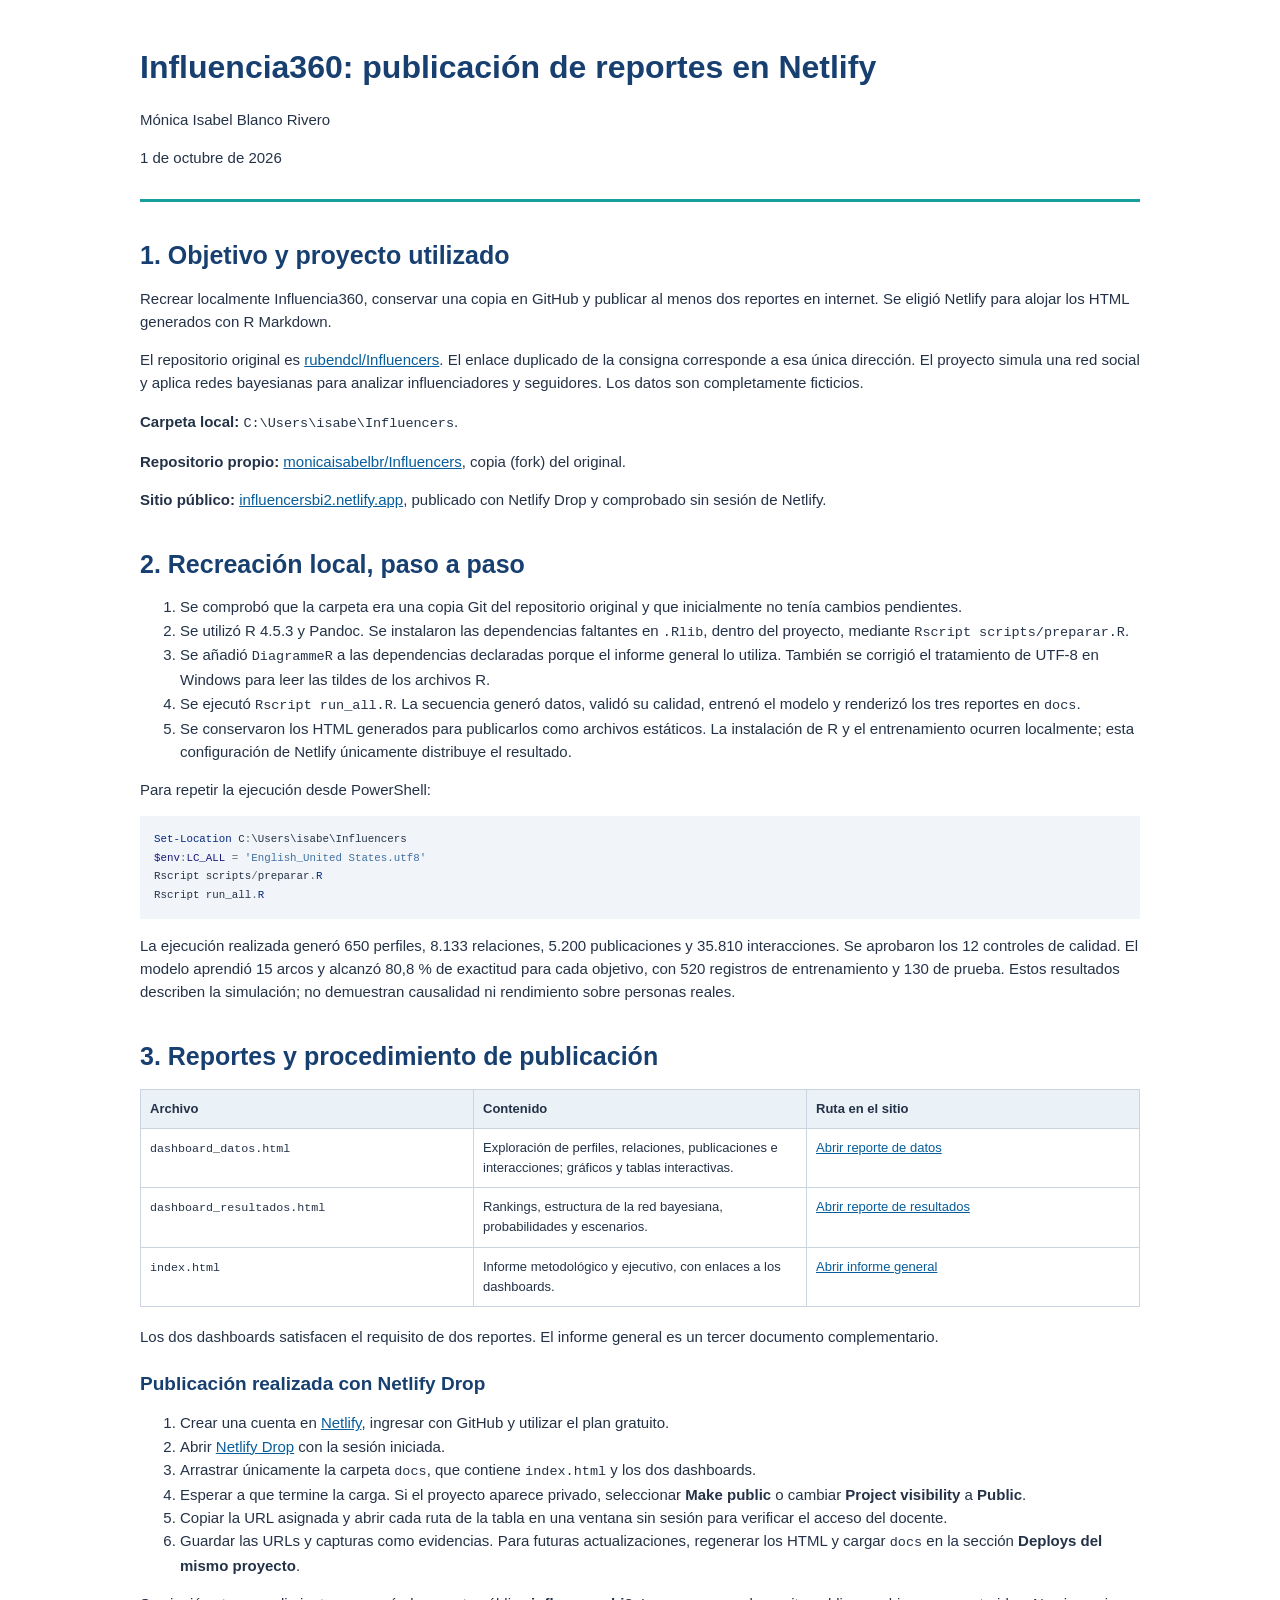
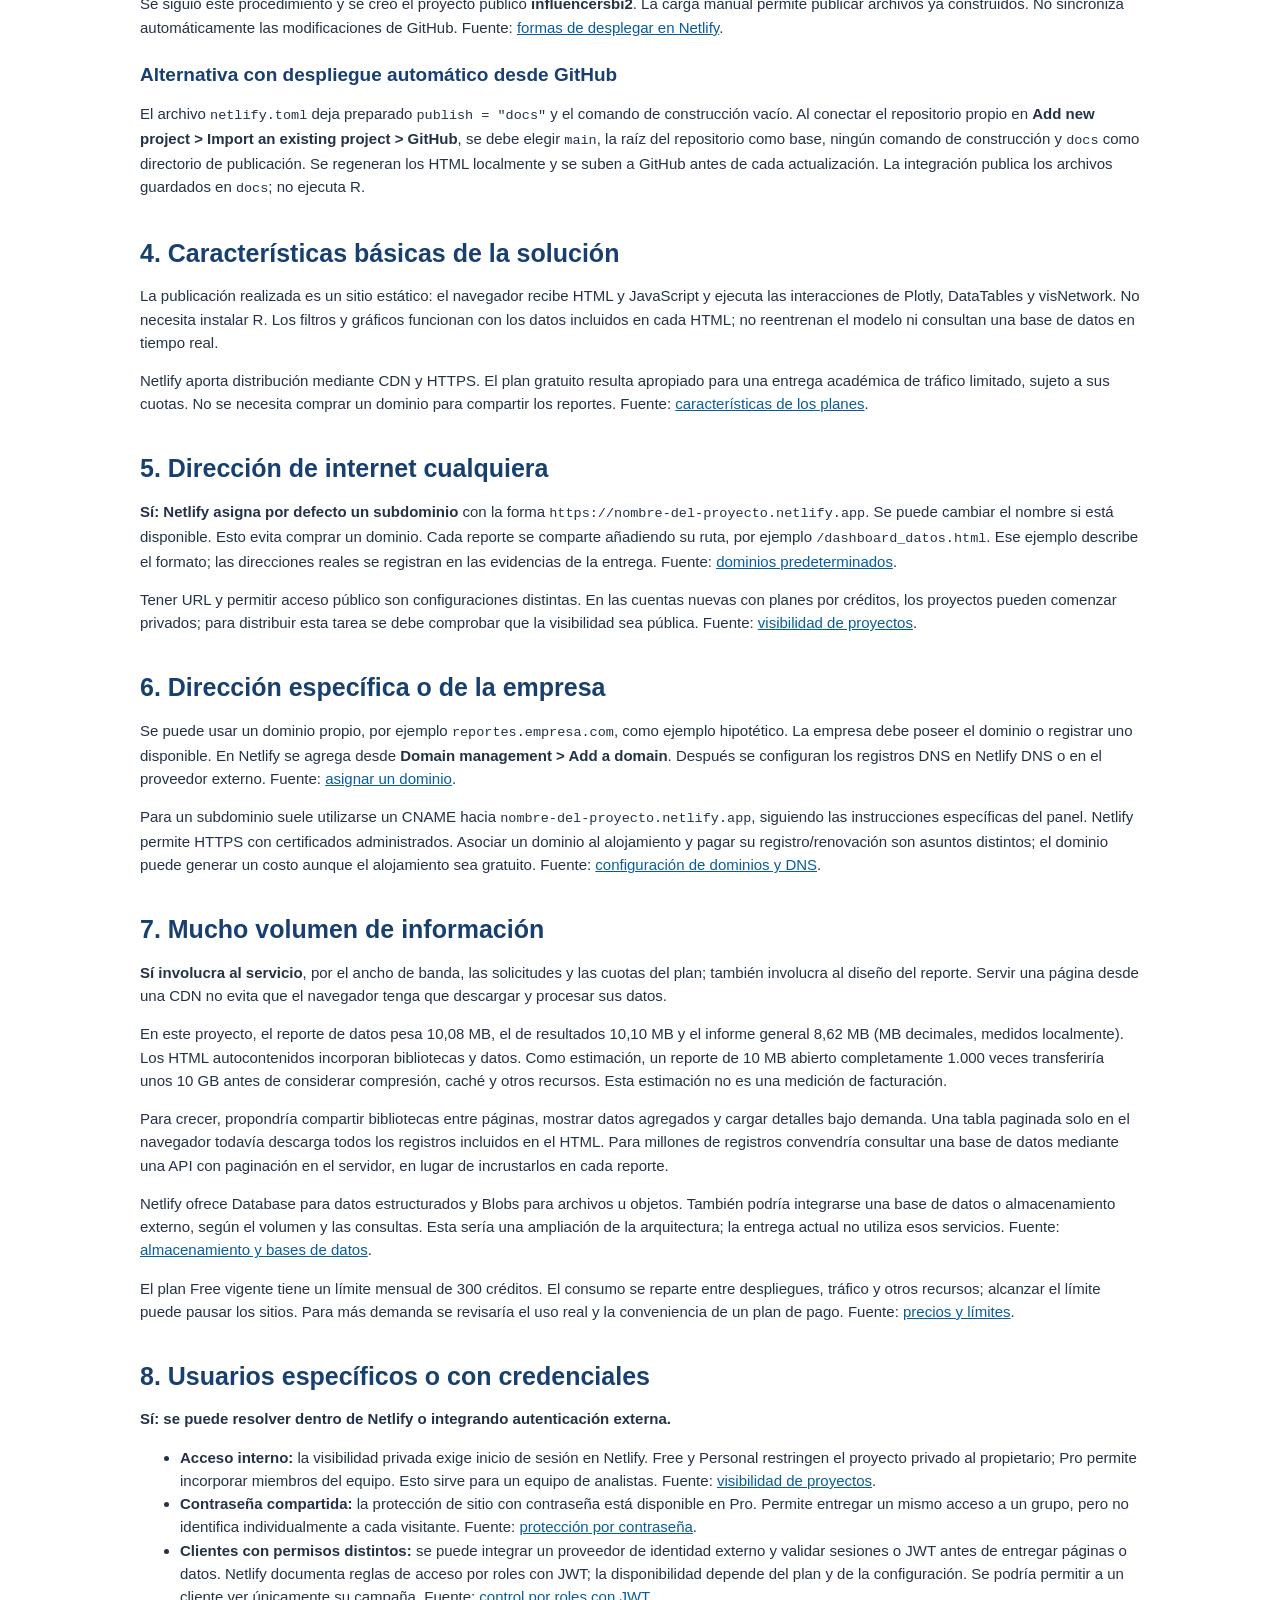
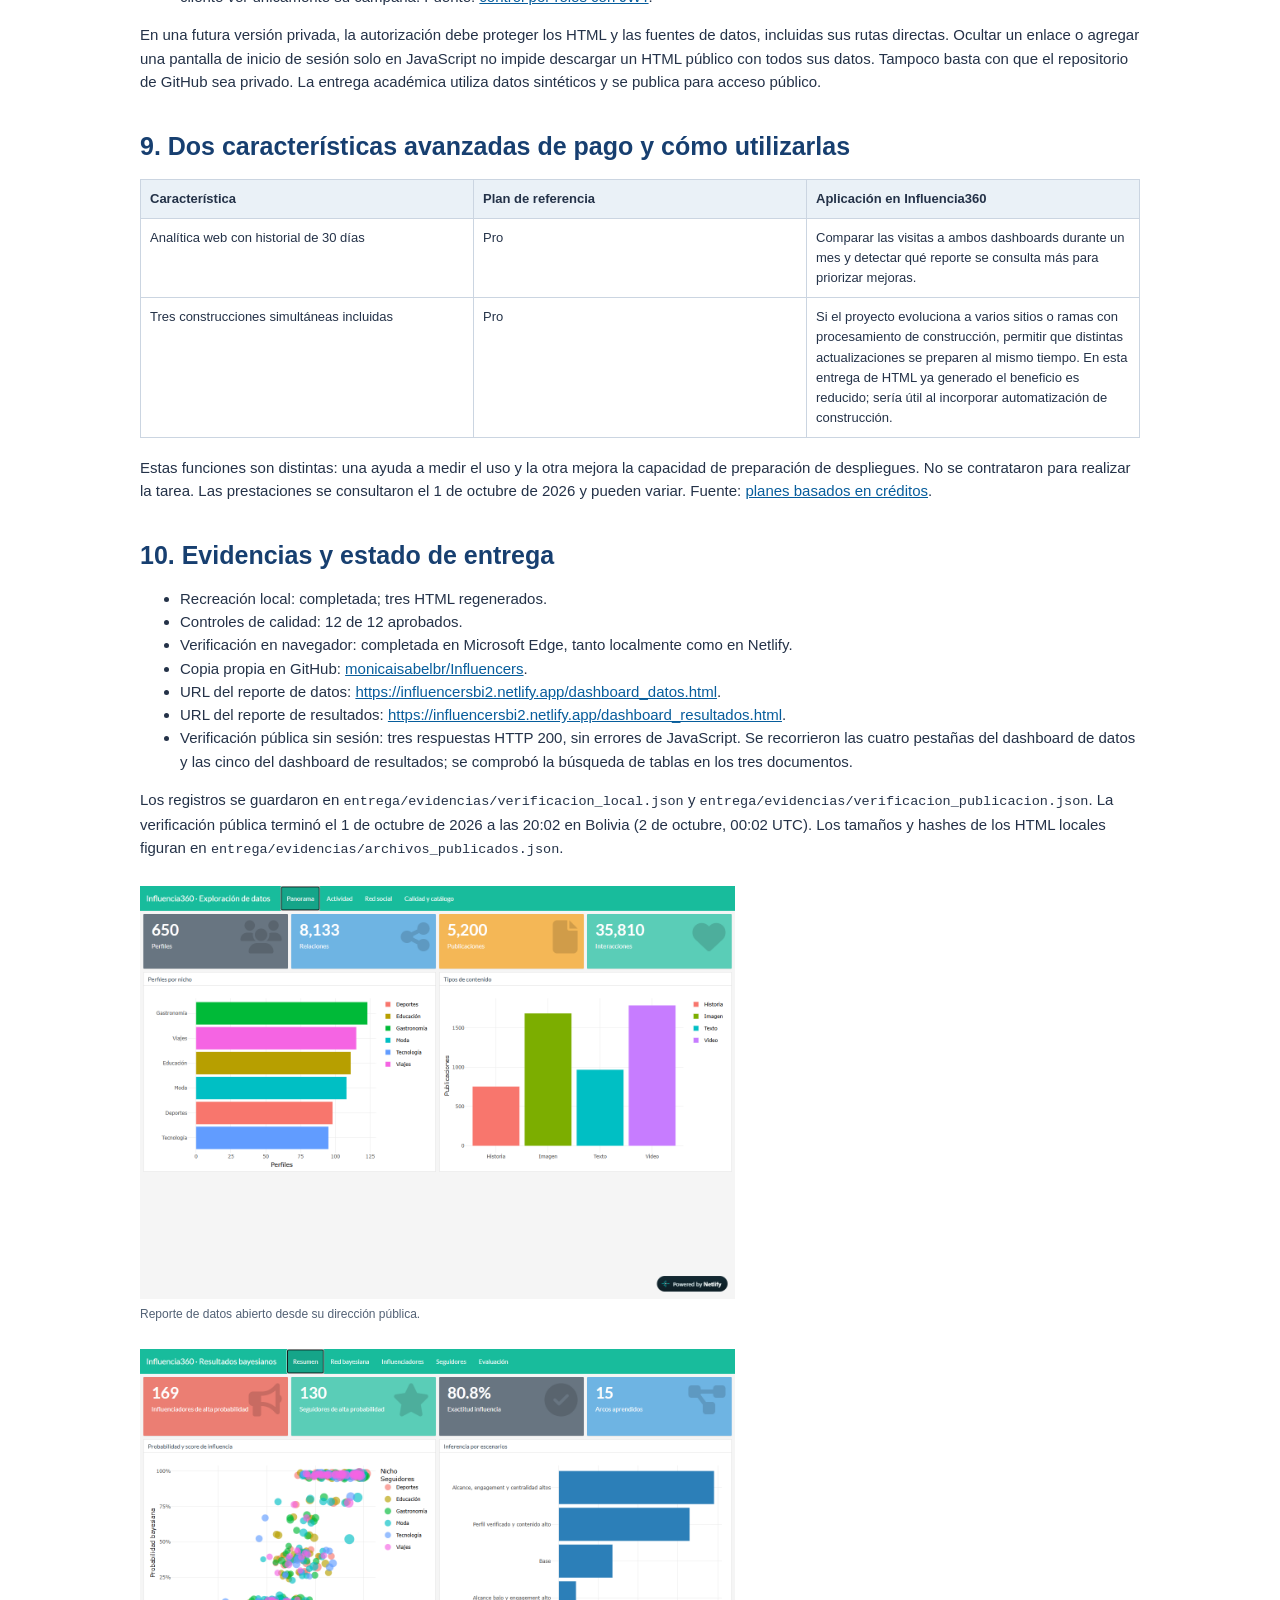
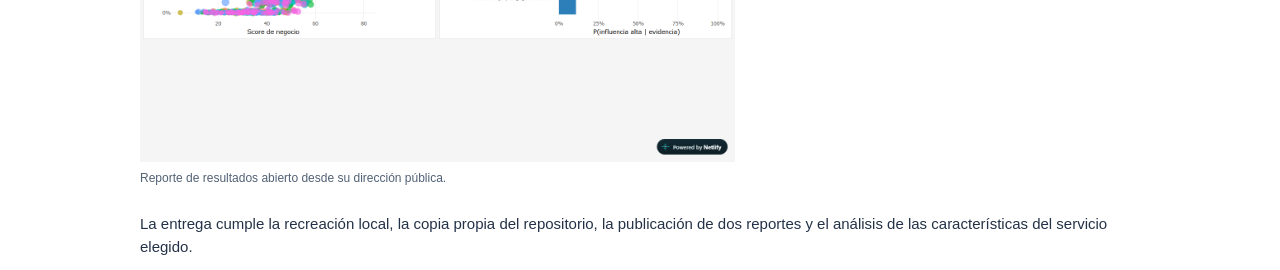
<file: entrega/INFORME_PUBLICACION.html>
<!DOCTYPE html>
<html xmlns="http://www.w3.org/1999/xhtml" lang="es" xml:lang="es">
<head>
  <meta charset="utf-8" />
  <meta name="generator" content="pandoc" />
  <meta name="viewport" content="width=device-width, initial-scale=1.0, user-scalable=yes" />
  <meta name="author" content="Mónica Isabel Blanco Rivero" />
  <title>Influencia360: publicación de reportes en Netlify</title>
  <style>

span.smallcaps{font-variant: small-caps;}
div.columns{display: flex; gap: min(4vw, 1.5em);}
div.column{flex: auto; overflow-x: auto;}
div.hanging-indent{margin-left: 1.5em; text-indent: -1.5em;}

ul.task-list[class]{list-style: none;}
ul.task-list li input[type="checkbox"] {
font-size: inherit;
width: 0.8em;
margin: 0 0.8em 0.2em -1.6em;
vertical-align: middle;
}
.display.math{display: block; text-align: center; margin: 0.5rem auto;}

html { -webkit-text-size-adjust: 100%; }
pre > code.sourceCode { white-space: pre; position: relative; }
pre > code.sourceCode > span { display: inline-block; line-height: 1.25; }
pre > code.sourceCode > span:empty { height: 1.2em; }
.sourceCode { overflow: visible; }
code.sourceCode > span { color: inherit; text-decoration: inherit; }
div.sourceCode { margin: 1em 0; }
pre.sourceCode { margin: 0; }
@media screen {
div.sourceCode { overflow: auto; }
}
@media print {
pre > code.sourceCode { white-space: pre-wrap; }
pre > code.sourceCode > span { text-indent: -5em; padding-left: 5em; }
}
pre.numberSource code
{ counter-reset: source-line 0; }
pre.numberSource code > span
{ position: relative; left: -4em; counter-increment: source-line; }
pre.numberSource code > span > a:first-child::before
{ content: counter(source-line);
position: relative; left: -1em; text-align: right; vertical-align: baseline;
border: none; display: inline-block;
-webkit-touch-callout: none; -webkit-user-select: none;
-khtml-user-select: none; -moz-user-select: none;
-ms-user-select: none; user-select: none;
padding: 0 4px; width: 4em;
color: #aaaaaa;
}
pre.numberSource { margin-left: 3em; border-left: 1px solid #aaaaaa; padding-left: 4px; }
div.sourceCode
{ }
@media screen {
pre > code.sourceCode > span > a:first-child::before { text-decoration: underline; }
}
code span.al { color: #ff0000; font-weight: bold; } 
code span.an { color: #60a0b0; font-weight: bold; font-style: italic; } 
code span.at { color: #7d9029; } 
code span.bn { color: #40a070; } 
code span.bu { color: #008000; } 
code span.cf { color: #007020; font-weight: bold; } 
code span.ch { color: #4070a0; } 
code span.cn { color: #880000; } 
code span.co { color: #60a0b0; font-style: italic; } 
code span.cv { color: #60a0b0; font-weight: bold; font-style: italic; } 
code span.do { color: #ba2121; font-style: italic; } 
code span.dt { color: #902000; } 
code span.dv { color: #40a070; } 
code span.er { color: #ff0000; font-weight: bold; } 
code span.ex { } 
code span.fl { color: #40a070; } 
code span.fu { color: #06287e; } 
code span.im { color: #008000; font-weight: bold; } 
code span.in { color: #60a0b0; font-weight: bold; font-style: italic; } 
code span.kw { color: #007020; font-weight: bold; } 
code span.op { color: #666666; } 
code span.ot { color: #007020; } 
code span.pp { color: #bc7a00; } 
code span.sc { color: #4070a0; } 
code span.ss { color: #bb6688; } 
code span.st { color: #4070a0; } 
code span.va { color: #19177c; } 
code span.vs { color: #4070a0; } 
code span.wa { color: #60a0b0; font-weight: bold; font-style: italic; } 
</style>
  <style type="text/css">body { font-family: "Segoe UI", Arial, sans-serif; color: #243248; max-width: 1000px; margin: 36px auto; line-height: 1.55; padding: 0 30px; font-size: 15px; }
h1, h2 { color: #173f70; line-height: 1.2; break-after: avoid; }
h1 { font-size: 25px; margin-top: 1.5em; }
h2 { font-size: 19px; margin-top: 1.3em; }
header { border-bottom: 3px solid #179e9e; margin-bottom: 30px; padding-bottom: 15px; }
header .title { font-size: 32px; }
a { color: #075d9c; overflow-wrap: anywhere; }
table { width: 100%; border-collapse: collapse; font-size: 13px; margin: 18px 0; }
th { background: #eaf1f7; text-align: left; }
th, td { border: 1px solid #cbd5e1; padding: 9px; vertical-align: top; }
tr { break-inside: avoid; }
pre { padding: 14px; background: #f1f5f9; white-space: pre-wrap; overflow-wrap: anywhere; font-size: 12px; }
code { font-family: Consolas, monospace; font-size: .9em; overflow-wrap: anywhere; }
figure { margin: 25px 0; break-inside: avoid; }
img { max-width: 100%; height: auto; }
figcaption { color: #526175; font-size: 12px; }
@media print { body { margin: 0; padding: 0; max-width: none; font-size: 10.5pt; } h1 { font-size: 17pt; } h2 { font-size: 13pt; } table { font-size: 9pt; } }
@page { size: A4; margin: 17mm; }
</style>
</head>
<body>
<header id="title-block-header">
<h1 class="title">Influencia360: publicación de reportes en Netlify</h1>
<p class="author">Mónica Isabel Blanco Rivero</p>
<p class="date">1 de octubre de 2026</p>
</header>
<h1 id="objetivo-y-proyecto-utilizado">1. Objetivo y proyecto
utilizado</h1>
<p>Recrear localmente Influencia360, conservar una copia en GitHub y
publicar al menos dos reportes en internet. Se eligió Netlify para
alojar los HTML generados con R Markdown.</p>
<p>El repositorio original es <a href="https://github.com/rubendcl/Influencers">rubendcl/Influencers</a>.
El enlace duplicado de la consigna corresponde a esa única dirección. El
proyecto simula una red social y aplica redes bayesianas para analizar
influenciadores y seguidores. Los datos son completamente ficticios.</p>
<p><strong>Carpeta local:</strong>
<code>C:\Users\isabe\Influencers</code>.</p>
<p><strong>Repositorio propio:</strong> <a href="https://github.com/monicaisabelbr/Influencers">monicaisabelbr/Influencers</a>,
copia (fork) del original.</p>
<p><strong>Sitio público:</strong> <a href="https://influencersbi2.netlify.app/">influencersbi2.netlify.app</a>,
publicado con Netlify Drop y comprobado sin sesión de Netlify.</p>
<h1 id="recreación-local-paso-a-paso">2. Recreación local, paso a
paso</h1>
<ol type="1">
<li>Se comprobó que la carpeta era una copia Git del repositorio
original y que inicialmente no tenía cambios pendientes.</li>
<li>Se utilizó R 4.5.3 y Pandoc. Se instalaron las dependencias
faltantes en <code>.Rlib</code>, dentro del proyecto, mediante
<code>Rscript scripts/preparar.R</code>.</li>
<li>Se añadió <code>DiagrammeR</code> a las dependencias declaradas
porque el informe general lo utiliza. También se corrigió el tratamiento
de UTF-8 en Windows para leer las tildes de los archivos R.</li>
<li>Se ejecutó <code>Rscript run_all.R</code>. La secuencia generó
datos, validó su calidad, entrenó el modelo y renderizó los tres
reportes en <code>docs</code>.</li>
<li>Se conservaron los HTML generados para publicarlos como archivos
estáticos. La instalación de R y el entrenamiento ocurren localmente;
esta configuración de Netlify únicamente distribuye el resultado.</li>
</ol>
<p>Para repetir la ejecución desde PowerShell:</p>
<div class="sourceCode" id="cb1"><pre class="sourceCode powershell"><code class="sourceCode powershell"><span id="cb1-1"><a href="#cb1-1" aria-hidden="true" tabindex="-1"></a><span class="fu">Set-Location</span> C<span class="op">:</span>\Users\isabe\Influencers</span>
<span id="cb1-2"><a href="#cb1-2" aria-hidden="true" tabindex="-1"></a><span class="va">$env</span><span class="op">:</span><span class="va">LC_ALL</span> <span class="op">=</span> <span class="st">&#39;English_United States.utf8&#39;</span></span>
<span id="cb1-3"><a href="#cb1-3" aria-hidden="true" tabindex="-1"></a>Rscript scripts<span class="op">/</span>preparar<span class="op">.</span><span class="fu">R</span></span>
<span id="cb1-4"><a href="#cb1-4" aria-hidden="true" tabindex="-1"></a>Rscript run_all<span class="op">.</span><span class="fu">R</span></span></code></pre></div>
<p>La ejecución realizada generó 650 perfiles, 8.133 relaciones, 5.200
publicaciones y 35.810 interacciones. Se aprobaron los 12 controles de
calidad. El modelo aprendió 15 arcos y alcanzó 80,8 % de exactitud para
cada objetivo, con 520 registros de entrenamiento y 130 de prueba. Estos
resultados describen la simulación; no demuestran causalidad ni
rendimiento sobre personas reales.</p>
<h1 id="reportes-y-procedimiento-de-publicación">3. Reportes y
procedimiento de publicación</h1>
<table>
<colgroup>
<col style="width: 33%" />
<col style="width: 33%" />
<col style="width: 33%" />
</colgroup>
<thead>
<tr>
<th>Archivo</th>
<th>Contenido</th>
<th>Ruta en el sitio</th>
</tr>
</thead>
<tbody>
<tr>
<td><code>dashboard_datos.html</code></td>
<td>Exploración de perfiles, relaciones, publicaciones e interacciones;
gráficos y tablas interactivas.</td>
<td><a href="https://influencersbi2.netlify.app/dashboard_datos.html">Abrir
reporte de datos</a></td>
</tr>
<tr>
<td><code>dashboard_resultados.html</code></td>
<td>Rankings, estructura de la red bayesiana, probabilidades y
escenarios.</td>
<td><a href="https://influencersbi2.netlify.app/dashboard_resultados.html">Abrir
reporte de resultados</a></td>
</tr>
<tr>
<td><code>index.html</code></td>
<td>Informe metodológico y ejecutivo, con enlaces a los dashboards.</td>
<td><a href="https://influencersbi2.netlify.app/">Abrir informe
general</a></td>
</tr>
</tbody>
</table>
<p>Los dos dashboards satisfacen el requisito de dos reportes. El
informe general es un tercer documento complementario.</p>
<h2 id="publicación-realizada-con-netlify-drop">Publicación realizada
con Netlify Drop</h2>
<ol type="1">
<li>Crear una cuenta en <a href="https://app.netlify.com/signup">Netlify</a>, ingresar con GitHub y
utilizar el plan gratuito.</li>
<li>Abrir <a href="https://app.netlify.com/drop">Netlify Drop</a> con la
sesión iniciada.</li>
<li>Arrastrar únicamente la carpeta <code>docs</code>, que contiene
<code>index.html</code> y los dos dashboards.</li>
<li>Esperar a que termine la carga. Si el proyecto aparece privado,
seleccionar <strong>Make public</strong> o cambiar <strong>Project
visibility</strong> a <strong>Public</strong>.</li>
<li>Copiar la URL asignada y abrir cada ruta de la tabla en una ventana
sin sesión para verificar el acceso del docente.</li>
<li>Guardar las URLs y capturas como evidencias. Para futuras
actualizaciones, regenerar los HTML y cargar <code>docs</code> en la
sección <strong>Deploys del mismo proyecto</strong>.</li>
</ol>
<p>Se siguió este procedimiento y se creó el proyecto público
<strong>influencersbi2</strong>. La carga manual permite publicar
archivos ya construidos. No sincroniza automáticamente las
modificaciones de GitHub. Fuente: <a href="https://docs.netlify.com/deploy/create-deploys/">formas de
desplegar en Netlify</a>.</p>
<h2 id="alternativa-con-despliegue-automático-desde-github">Alternativa
con despliegue automático desde GitHub</h2>
<p>El archivo <code>netlify.toml</code> deja preparado
<code>publish = &quot;docs&quot;</code> y el comando de construcción vacío. Al
conectar el repositorio propio en <strong>Add new project &gt; Import an
existing project &gt; GitHub</strong>, se debe elegir <code>main</code>,
la raíz del repositorio como base, ningún comando de construcción y
<code>docs</code> como directorio de publicación. Se regeneran los HTML
localmente y se suben a GitHub antes de cada actualización. La
integración publica los archivos guardados en <code>docs</code>; no
ejecuta R.</p>
<h1 id="características-básicas-de-la-solución">4. Características
básicas de la solución</h1>
<p>La publicación realizada es un sitio estático: el navegador recibe
HTML y JavaScript y ejecuta las interacciones de Plotly, DataTables y
visNetwork. No necesita instalar R. Los filtros y gráficos funcionan con
los datos incluidos en cada HTML; no reentrenan el modelo ni consultan
una base de datos en tiempo real.</p>
<p>Netlify aporta distribución mediante CDN y HTTPS. El plan gratuito
resulta apropiado para una entrega académica de tráfico limitado, sujeto
a sus cuotas. No se necesita comprar un dominio para compartir los
reportes. Fuente: <a href="https://www.netlify.com/pricing/">características de los
planes</a>.</p>
<h1 id="dirección-de-internet-cualquiera">5. Dirección de internet
cualquiera</h1>
<p><strong>Sí: Netlify asigna por defecto un subdominio</strong> con la
forma <code>https://nombre-del-proyecto.netlify.app</code>. Se puede
cambiar el nombre si está disponible. Esto evita comprar un dominio.
Cada reporte se comparte añadiendo su ruta, por ejemplo
<code>/dashboard_datos.html</code>. Ese ejemplo describe el formato; las
direcciones reales se registran en las evidencias de la entrega. Fuente:
<a href="https://docs.netlify.com/manage/domains/domains-fundamentals/understand-domains/">dominios
predeterminados</a>.</p>
<p>Tener URL y permitir acceso público son configuraciones distintas. En
las cuentas nuevas con planes por créditos, los proyectos pueden
comenzar privados; para distribuir esta tarea se debe comprobar que la
visibilidad sea pública. Fuente: <a href="https://docs.netlify.com/manage/security/secure-access-to-sites/project-visibility/">visibilidad
de proyectos</a>.</p>
<h1 id="dirección-específica-o-de-la-empresa">6. Dirección específica o
de la empresa</h1>
<p>Se puede usar un dominio propio, por ejemplo
<code>reportes.empresa.com</code>, como ejemplo hipotético. La empresa
debe poseer el dominio o registrar uno disponible. En Netlify se agrega
desde <strong>Domain management &gt; Add a domain</strong>. Después se
configuran los registros DNS en Netlify DNS o en el proveedor externo.
Fuente: <a href="https://docs.netlify.com/manage/domains/manage-domains/assign-a-domain-to-your-site-app/">asignar
un dominio</a>.</p>
<p>Para un subdominio suele utilizarse un CNAME hacia
<code>nombre-del-proyecto.netlify.app</code>, siguiendo las
instrucciones específicas del panel. Netlify permite HTTPS con
certificados administrados. Asociar un dominio al alojamiento y pagar su
registro/renovación son asuntos distintos; el dominio puede generar un
costo aunque el alojamiento sea gratuito. Fuente: <a href="https://docs.netlify.com/manage/domains/get-started-with-domains/">configuración
de dominios y DNS</a>.</p>
<h1 id="mucho-volumen-de-información">7. Mucho volumen de
información</h1>
<p><strong>Sí involucra al servicio</strong>, por el ancho de banda, las
solicitudes y las cuotas del plan; también involucra al diseño del
reporte. Servir una página desde una CDN no evita que el navegador tenga
que descargar y procesar sus datos.</p>
<p>En este proyecto, el reporte de datos pesa 10,08 MB, el de resultados
10,10 MB y el informe general 8,62 MB (MB decimales, medidos
localmente). Los HTML autocontenidos incorporan bibliotecas y datos.
Como estimación, un reporte de 10 MB abierto completamente 1.000 veces
transferiría unos 10 GB antes de considerar compresión, caché y otros
recursos. Esta estimación no es una medición de facturación.</p>
<p>Para crecer, propondría compartir bibliotecas entre páginas, mostrar
datos agregados y cargar detalles bajo demanda. Una tabla paginada solo
en el navegador todavía descarga todos los registros incluidos en el
HTML. Para millones de registros convendría consultar una base de datos
mediante una API con paginación en el servidor, en lugar de incrustarlos
en cada reporte.</p>
<p>Netlify ofrece Database para datos estructurados y Blobs para
archivos u objetos. También podría integrarse una base de datos o
almacenamiento externo, según el volumen y las consultas. Esta sería una
ampliación de la arquitectura; la entrega actual no utiliza esos
servicios. Fuente: <a href="https://docs.netlify.com/build/data-and-storage/overview/">almacenamiento
y bases de datos</a>.</p>
<p>El plan Free vigente tiene un límite mensual de 300 créditos. El
consumo se reparte entre despliegues, tráfico y otros recursos; alcanzar
el límite puede pausar los sitios. Para más demanda se revisaría el uso
real y la conveniencia de un plan de pago. Fuente: <a href="https://www.netlify.com/pricing/">precios y límites</a>.</p>
<h1 id="usuarios-específicos-o-con-credenciales">8. Usuarios específicos
o con credenciales</h1>
<p><strong>Sí: se puede resolver dentro de Netlify o integrando
autenticación externa.</strong></p>
<ul>
<li><strong>Acceso interno:</strong> la visibilidad privada exige inicio
de sesión en Netlify. Free y Personal restringen el proyecto privado al
propietario; Pro permite incorporar miembros del equipo. Esto sirve para
un equipo de analistas. Fuente: <a href="https://docs.netlify.com/manage/security/secure-access-to-sites/project-visibility/">visibilidad
de proyectos</a>.</li>
<li><strong>Contraseña compartida:</strong> la protección de sitio con
contraseña está disponible en Pro. Permite entregar un mismo acceso a un
grupo, pero no identifica individualmente a cada visitante. Fuente: <a href="https://docs.netlify.com/manage/security/secure-access-to-sites/password-protection/">protección
por contraseña</a>.</li>
<li><strong>Clientes con permisos distintos:</strong> se puede integrar
un proveedor de identidad externo y validar sesiones o JWT antes de
entregar páginas o datos. Netlify documenta reglas de acceso por roles
con JWT; la disponibilidad depende del plan y de la configuración. Se
podría permitir a un cliente ver únicamente su campaña. Fuente: <a href="https://docs.netlify.com/manage/security/secure-access-to-sites/role-based-access-control/">control
por roles con JWT</a>.</li>
</ul>
<p>En una futura versión privada, la autorización debe proteger los HTML
y las fuentes de datos, incluidas sus rutas directas. Ocultar un enlace
o agregar una pantalla de inicio de sesión solo en JavaScript no impide
descargar un HTML público con todos sus datos. Tampoco basta con que el
repositorio de GitHub sea privado. La entrega académica utiliza datos
sintéticos y se publica para acceso público.</p>
<h1 id="dos-características-avanzadas-de-pago-y-cómo-utilizarlas">9. Dos
características avanzadas de pago y cómo utilizarlas</h1>
<table>
<colgroup>
<col style="width: 33%" />
<col style="width: 33%" />
<col style="width: 33%" />
</colgroup>
<thead>
<tr>
<th>Característica</th>
<th>Plan de referencia</th>
<th>Aplicación en Influencia360</th>
</tr>
</thead>
<tbody>
<tr>
<td>Analítica web con historial de 30 días</td>
<td>Pro</td>
<td>Comparar las visitas a ambos dashboards durante un mes y detectar
qué reporte se consulta más para priorizar mejoras.</td>
</tr>
<tr>
<td>Tres construcciones simultáneas incluidas</td>
<td>Pro</td>
<td>Si el proyecto evoluciona a varios sitios o ramas con procesamiento
de construcción, permitir que distintas actualizaciones se preparen al
mismo tiempo. En esta entrega de HTML ya generado el beneficio es
reducido; sería útil al incorporar automatización de construcción.</td>
</tr>
</tbody>
</table>
<p>Estas funciones son distintas: una ayuda a medir el uso y la otra
mejora la capacidad de preparación de despliegues. No se contrataron
para realizar la tarea. Las prestaciones se consultaron el 1 de octubre
de 2026 y pueden variar. Fuente: <a href="https://docs.netlify.com/manage/accounts-and-billing/billing/billing-for-credit-based-plans/credit-based-pricing-plans/">planes
basados en créditos</a>.</p>
<h1 id="evidencias-y-estado-de-entrega">10. Evidencias y estado de
entrega</h1>
<ul>
<li>Recreación local: completada; tres HTML regenerados.</li>
<li>Controles de calidad: 12 de 12 aprobados.</li>
<li>Verificación en navegador: completada en Microsoft Edge, tanto
localmente como en Netlify.</li>
<li>Copia propia en GitHub: <a href="https://github.com/monicaisabelbr/Influencers">monicaisabelbr/Influencers</a>.</li>
<li>URL del reporte de datos: <a href="https://influencersbi2.netlify.app/dashboard_datos.html">https://influencersbi2.netlify.app/dashboard_datos.html</a>.</li>
<li>URL del reporte de resultados: <a href="https://influencersbi2.netlify.app/dashboard_resultados.html">https://influencersbi2.netlify.app/dashboard_resultados.html</a>.</li>
<li>Verificación pública sin sesión: tres respuestas HTTP 200, sin
errores de JavaScript. Se recorrieron las cuatro pestañas del dashboard
de datos y las cinco del dashboard de resultados; se comprobó la
búsqueda de tablas en los tres documentos.</li>
</ul>
<p>Los registros se guardaron en
<code>entrega/evidencias/verificacion_local.json</code> y
<code>entrega/evidencias/verificacion_publicacion.json</code>. La
verificación pública terminó el 1 de octubre de 2026 a las 20:02 en
Bolivia (2 de octubre, 00:02 UTC). Los tamaños y hashes de los HTML
locales figuran en
<code>entrega/evidencias/archivos_publicados.json</code>.</p>
<figure>
<img role="img" aria-label="Reporte de datos abierto desde su dirección pública." src="[data-uri]" style="width:6.2in" alt="Reporte de datos abierto desde su dirección pública." />
<figcaption aria-hidden="true">Reporte de datos abierto desde su
dirección pública.</figcaption>
</figure>
<figure>
<img role="img" aria-label="Reporte de resultados abierto desde su dirección pública." src="[data-uri]" style="width:6.2in" alt="Reporte de resultados abierto desde su dirección pública." />
<figcaption aria-hidden="true">Reporte de resultados abierto desde su
dirección pública.</figcaption>
</figure>
<p>La entrega cumple la recreación local, la copia propia del
repositorio, la publicación de dos reportes y el análisis de las
características del servicio elegido.</p>
</body>
</html>
</file>
